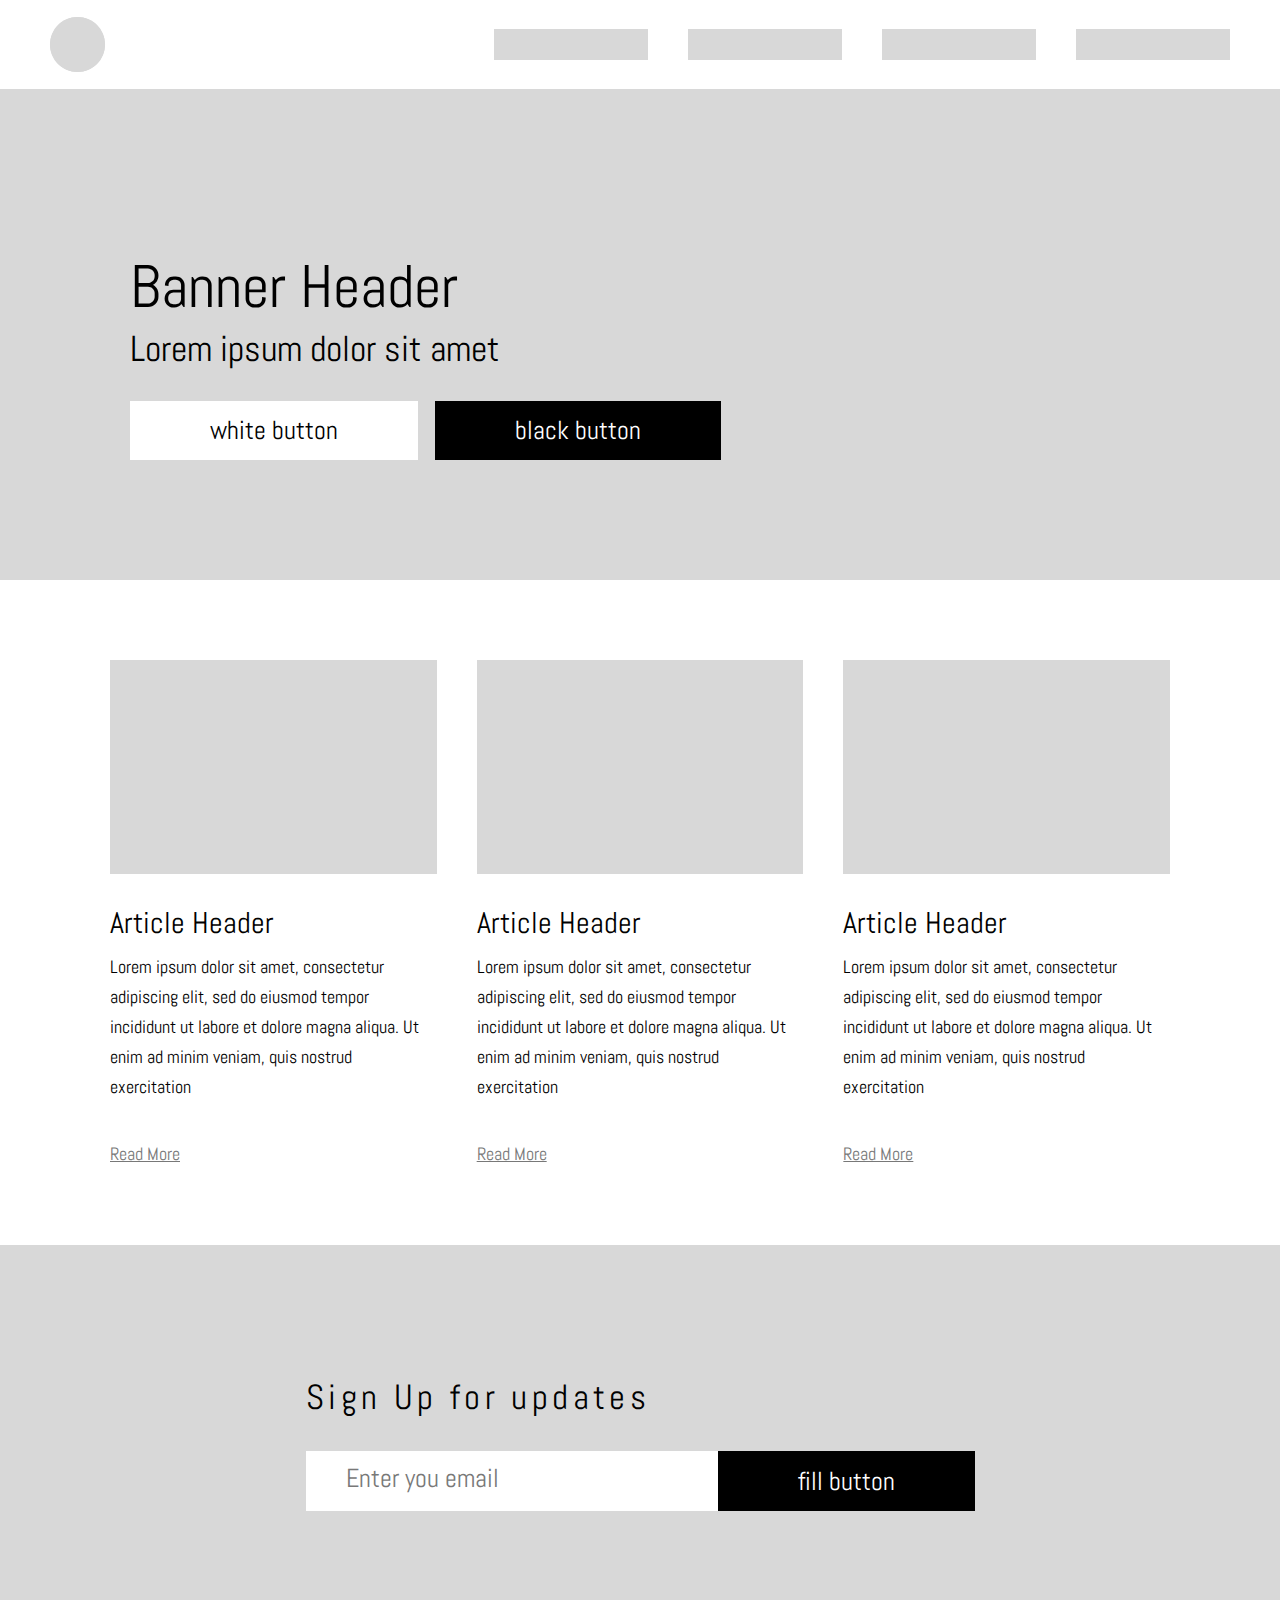
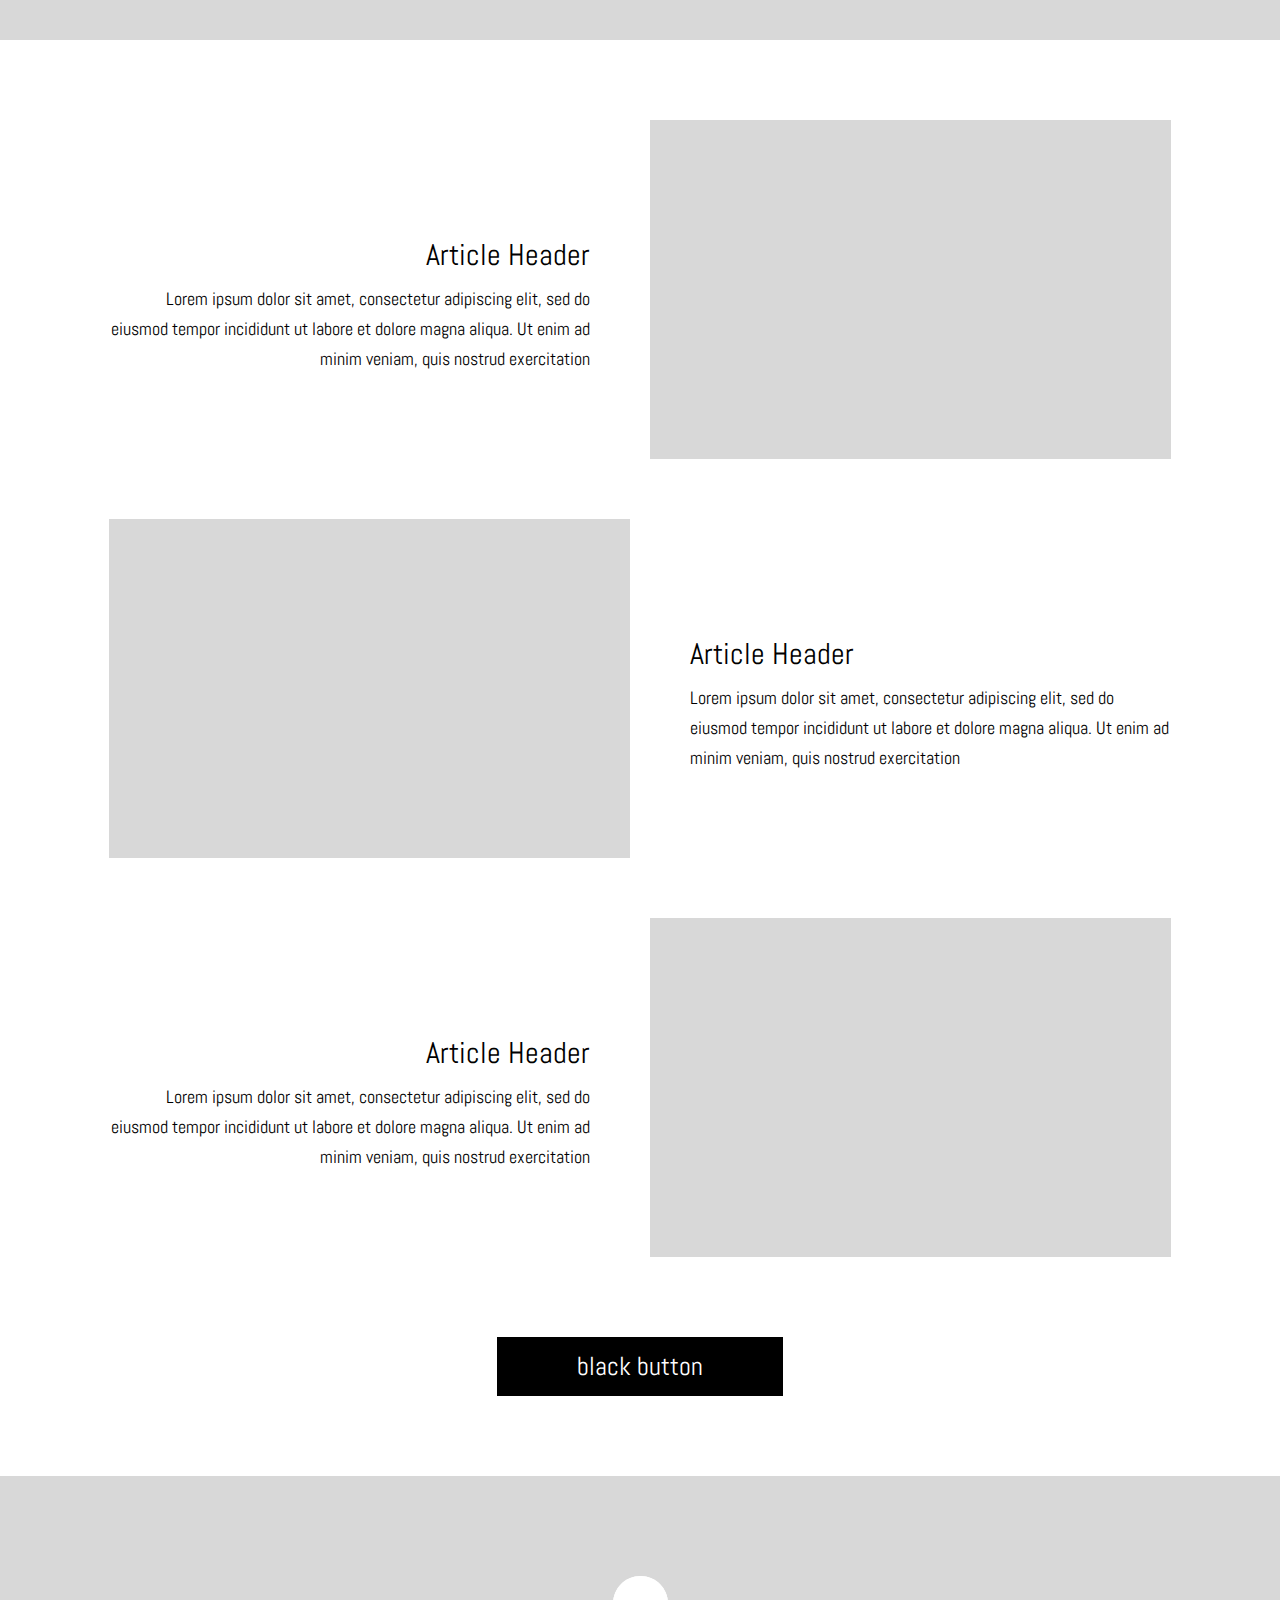
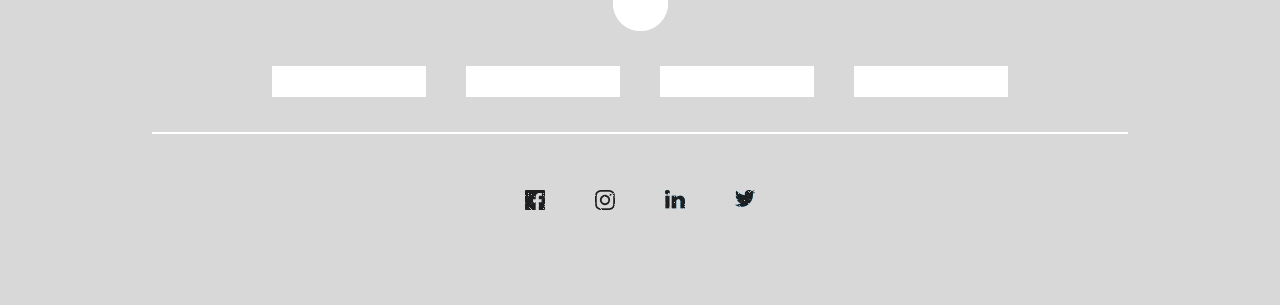
<file: html/index.html>
<!DOCTYPE html>
<html lang="en">
<head>
  <meta charset="UTF-8">
  <meta name="viewport" content="width=device-width, initial-scale=1.0">
  <meta http-equiv="X-UA-Compatible" content="ie=edge">
  <link href="https://fonts.googleapis.com/css?family=Abel&display=swap" rel="stylesheet">
  <link href="styles/normalize.css" rel="stylesheet">
  <link href="styles/style.css" rel="stylesheet">
  <title>Desktop</title>
</head>
<body>
<main class="page">

  <header class="header">
    <div class="logo header__logo">
      <img src="images/logo-header.svg" alt="logo">
    </div>
    <nav class="navigation">
      <ul class="navigation__list">
        <li class="navigation__item header__link"><a href="#page1" class="rectangle-link"></a></li>
        <li class="navigation__item header__link"><a href="#page2" class="rectangle-link"></a></li>
        <li class="navigation__item header__link"><a href="#page3" class="rectangle-link"></a></li>
        <li class="navigation__item header__link"><a href="#page4" class="rectangle-link"></a></li>
      </ul>
    </nav>
  </header>

  <section id="page1" class="banner">
    <h1 class="banner__title">Banner Header</h1>
    <h2 class="banner__subtitle">Lorem ipsum dolor sit amet</h2>
      <div class="banner__buttons">
        <button class="button button_color_white">white button</button>
        <button class="button button_color_black">black button</button>
      </div>
  </section>

  <section id="page2" class="article-row">
    <div class="article-row__container">
      <article class="article-row__item">
        <div class="article-row__rectangle">
          <img src="images/Rectangle.svg" alt="article-picture" class="article-picture">
        </div>
        <h2 class="article-title">Article Header</h2>
        <p class="article-text">Lorem ipsum dolor sit amet, consectetur adipiscing elit, sed do eiusmod tempor incididunt ut labore et dolore magna aliqua. Ut enim ad minim veniam, quis nostrud exercitation</p>
        <a href="#" class="text-link">Read More</a>
      </article>
      <article class="article-row__item">
        <div class="article-row__rectangle">
          <img src="images/Rectangle.svg" alt="article-picture" class="article-picture">
        </div>
        <h2 class="article-title">Article Header</h2>
        <p class="article-text">Lorem ipsum dolor sit amet, consectetur adipiscing elit, sed do eiusmod tempor incididunt ut labore et dolore magna aliqua. Ut enim ad minim veniam, quis nostrud exercitation</p>
        <a href="#" class="text-link">Read More</a>
      </article>
      <article class="article-row__item">
        <div class="article-row__rectangle">
          <img src="images/Rectangle.svg" alt="article-picture" class="article-picture">
        </div>
        <h2 class="article-title">Article Header</h2>
        <p class="article-text">Lorem ipsum dolor sit amet, consectetur adipiscing elit, sed do eiusmod tempor incididunt ut labore et dolore magna aliqua. Ut enim ad minim veniam, quis nostrud exercitation</p>
        <a href="#" class="text-link">Read More</a>
      </article>
    </div>
  </section>

  <section id="page3" class="middle-section">
    <form method="post" action="" class="form">
      <h2 class="form__title">Sign Up for updates</h2>
      <div class="form__container">
        <input id="user-email" type="email" placeholder="Enter you email" class="form__item">
        <button type="submit" class="button middle-section__button button_color_black">fill button</button>
      </div>
    </form>
  </section>

  <section id="page4" class="article-column">
    <div class="article-column__container">
      <article class="article-column__item">
        <div class="article-column__article">
          <h2 class="article-title">Article Header</h2>
          <p class="article-text">Lorem ipsum dolor sit amet, consectetur adipiscing elit, sed do eiusmod tempor incididunt ut labore et dolore magna aliqua. Ut enim ad minim veniam, quis nostrud exercitation</p>
        </div>
        <div class="article-column_rectangle">
          <img src="images/Rectangle.svg" alt="article-picture" class="article-picture">
        </div>
      </article>
      <article class="article-column__item">
        <div class="article-column_rectangle">
          <img src="images/Rectangle.svg" alt="article-picture" class="article-picture">
        </div>
        <div class="article-column__article">
          <h2 class="article-title">Article Header</h2>
          <p class="article-text">Lorem ipsum dolor sit amet, consectetur adipiscing elit, sed do eiusmod tempor incididunt ut labore et dolore magna aliqua. Ut enim ad minim veniam, quis nostrud exercitation</p>
        </div>
      </article>
      <article class="article-column__item">
        <div class="article-column__article">
          <h2 class="article-title">Article Header</h2>
          <p class="article-text">Lorem ipsum dolor sit amet, consectetur adipiscing elit, sed do eiusmod tempor incididunt ut labore et dolore magna aliqua. Ut enim ad minim veniam, quis nostrud exercitation</p>
        </div>
        <div class="article-column_rectangle">
          <img src="images/Rectangle.svg" alt="article-picture" class="article-picture">
        </div>
      </article>
    </div>
    <button class="button button_color_black">black button</button>
  </section>

  <footer class="footer">
    <div class="logo footer__logo">
      <img src="images/logo-footer.svg" alt="logo">
    </div>
    <div class="navigation">
      <ul class="navigation__list footer__navigation">
        <li class="navigation__item footer__link"><a href="#page1" class="rectangle-link"></a></li>
        <li class="navigation__item footer__link"><a href="#page2" class="rectangle-link"></a></li>
        <li class="navigation__item footer__link"><a href="#page3" class="rectangle-link"></a></li>
        <li class="navigation__item footer__link"><a href="#page4" class="rectangle-link"></a></li>
      </ul>
    </div>
    <div class="navigation">
      <ul class="navigation__list footer__social-links">
        <li class="navigation__item"><a href="https://www.facebook.com" class="footer__social-link"><img src="images/facebook.svg" alt="" class="social-icon"></a></li>
        <li class="navigation__item"><a href="https://www.instagram.com" class="footer__social-link"><img src="images/instagram.svg" alt="" class="social-icon"></a></li>
        <li class="navigation__item"><a href="https://www.linkedin.com" class="footer__social-link"><img src="images/linkedin.svg" alt="" class="social-icon"></a></li>
        <li class="navigation__item"><a href="https://www.twitter.com" class="footer__social-link"><img src="images/twitter.svg" alt="" class="social-icon"></a></li>
      </ul>
    </div>
  </footer>

</main>
</body>
</html>
</file>
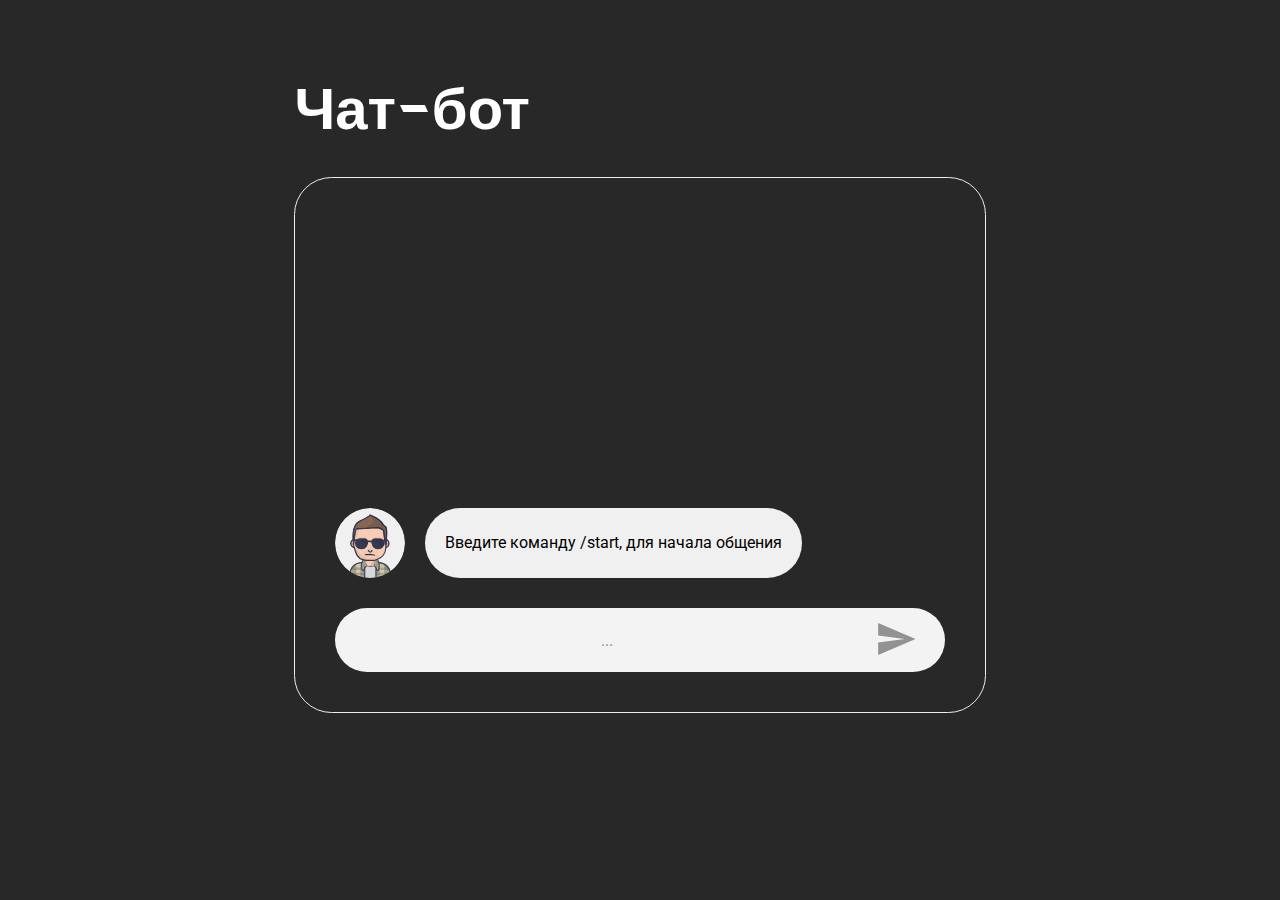
<file: вступительное задание по JavaScript/index.html>
<!DOCTYPE html>
<html lang="ru">

<head>
  <meta charset="UTF-8">
  <meta name="viewport" content="width=device-width, initial-scale=1.0">
  <link href="styles/normalize.css" rel="stylesheet">
  <link href="https://fonts.googleapis.com/css2?family=Halant:wght@400;700&family=Roboto&display=swap" rel="stylesheet">
  <link href="styles/style.css" rel="stylesheet">
  <title>Chat-bot</title>
</head>

<body class="page">

  <div class="container">
    <h1 class="title">Чат-бот</h1>
    <div class="chat-container">
      <div class="chat-log">

      </div>
      <form class="input start numbers" name="message">
        <input type="text" name="text" placeholder="..." class="input-zone">
        <button class="button" disabled></button>
      </form>
    </div>
  </div>

  <script src="scripts/script.js"></script>
  </body>

</html>
</file>
<file: html/styles/style.css>
* {
  margin: 0;
  box-sizing: border-box;
  font-style: normal;
  font-weight: normal;
}

.page {
  background-color: #fff;
  font-family: 'Abel', sans-serif;
}

.navigation__list {
  list-style-type: none;
  padding: 0;
  display: flex;
  justify-content: space-between;
  flex-wrap: wrap;
}

.navigation__item {
  padding: 0;
  margin: 0;
  margin: 5px 20px;
}

.navigation__item:last-of-type {
  margin-right: 0;
}

.navigation__item:first-of-type {
  margin-left: 0;
}

.header {
  display: flex;
  justify-content: space-between;
  padding: 17px 40px;
  align-items: center;
  position: relative;
  min-height: 89px;
  background: #fff;
}

.logo {
  width: 55px;
  height: 55px;
  border-radius: 50%;
  margin: 0 10px;
}

.header__logo {
  left: 50px;
  top: 17px;
  bottom: 17px;
  background: #D8D8D8;
}

.navigation {
  display: flex;
  justify-content: space-between;
  margin: 0 10px;
}

.rectangle-link {
  width: 154px;
  height: 31px;
  display: block;
}

.header__link {
  background: #D8D8D8;
}

.link:last-of-type {
  margin-right: 0;
}

.banner {
  display: flex;
  flex-direction: column;
  align-content: center;
  min-height: 450px;
  background-color: #d8d8d8;
  padding: 120px 130px;
}

.banner__title {
  max-width: 330px;
  margin-bottom: 0;
  font-size: 60px;
  line-height: 76px;
}

.banner__subtitle {
  max-width: 375px;
  height: 46px;
  margin-top: 1px;
  font-size: 36px;
  line-height: 46px;
}

.banner__buttons {
  display: flex;
  justify-content: space-between;
  max-width: 591px;
  margin-top: 29px;
  flex-wrap: wrap;
}

.button {
  padding: 13px 80px;
  font-size: 26px;
  line-height: 33px;
  border: none;
  cursor: pointer;
}

.button_color_white {
  background-color: #fff;
}

.button_color_black {
  background-color: #000;
  color: #fff;
}

.article-picture {
  width: 100%;
  height: 100%;
}

.article-row {
  display: flex;
  justify-content: center;
  padding: 80px 110px;
}

.article-row__container{
  display: flex;
  justify-content: space-between;
}

.article-row__item {
  display: flex;
  flex-direction: column;
  margin-right: 40px;
}

.article-row__item:last-of-type {
  margin-right: 0;
}

.article-row__rectangle {
  background-color: #d8d8d8;
  max-width: 380px;
  height: auto;
}

.article-title {
  margin-top: 30px;
  font-size: 30px;
  line-height: 38px;
}

.article-text {
  margin-top: 10px;
  font-size: 18px;
  line-height: 30px;
}

.text-link {
  margin-top: 40px;
  font-size: 18px;
  line-height: 23px;
  text-decoration-line: underline;
  color: #787878;
}

.middle-section {
  display: flex;
  align-items: center;
  justify-content: center;
  flex-direction: column;
  min-height: 395px;
  background-color: #d8d8d8;
}

.form__container {
  display: flex;
  justify-content: space-around;
  margin-top: 30px;
}

.form__title {
  max-width: 345px;
  font-size: 35px;
  line-height: 47px;
  text-align: center;
  letter-spacing: 4.375px;
}

.form__item {
  width: 412px;
  height: 60px;
  padding-left: 40px;
  border: none;
}

.form__item::placeholder {
  font-size: 26px;
  line-height: 33px;
  color: #787878;
}

.form__item::-webkit-input-placeholder {
  font-size: 26px;
  line-height: 21px;
  color: #787878;
}

.form__item::-moz-placeholder {
  font-size: 26px;
  line-height: 55px;
  color: #787878;
}

.form__item::-ms-input-placeholder {
  font-size: 26px;
  line-height: 33px;
  color: #787878;
}

.article-column {
  display: flex;
  flex-direction: column;
  align-items: center;
  justify-content: center;
  padding-top: 80px;
  padding-bottom: 80px;
}

.article-column__container{
  display: flex;
  flex-direction: column;
  justify-content: space-between;
  margin-bottom: 80px;
}

.article-column__item {
  display: flex;
  justify-content: space-between;
  margin-bottom: 60px;
}

.article-column__item:last-of-type {
  margin-bottom: 0;
}

.article-column__article {
  display: flex;
  flex-direction: column;
  justify-content: center;
  text-align: end;
  max-width: 541px;
  width: 37.57vw;
  margin-right: 60px;
}

.article-column__article:nth-of-type(2n) {
  margin-right: 0;
  margin-left: 60px;
  text-align: start;
}

.article-column_rectangle {
  width: 40.7vw;
  max-width: 586px;
  height: auto;
  background-color: #d8d8d8;
}

.footer {
  position: relative;
  display: flex;
  flex-direction: column;
  min-height: 415px;
  align-items: center;
  background-color: #d8d8d8;
  padding: 100px 50px;
}

.footer__logo {
  background-color: #fff;
}

.footer__navigation {
  padding: 30px 120px;
  border-bottom: 2px solid #fff;
}

.footer__link {
  background-color: #fff;
}

.footer__social-links {
  width: 230px;
  height: 20px;
  margin-top: 51px;
}

.footer__social-link {
  width: 20px;
  height: 20px;
}

.social-icon {
  width: 100%;
  height: auto;
}
</file>
<file: вступительное задание по JavaScript/styles/style.css>
@-webkit-keyframes dot {
  0% {
      opacity: 0;
  }
  50% {
      opacity: 0;
  }
  100% {
      opacity: 1;
  }
}

@keyframes dot {
  0% {
      opacity: 0;
  }
  50% {
      opacity: 0;
  }
  100% {
      opacity: 1;
  }
}

.dot-one {
  opacity: 0;
  -webkit-animation: dot 1s infinite;
  -webkit-animation-delay: 0s;
  animation: dot 1.3s infinite;
  animation-delay: -0.5s;
}

.dot-two {
  opacity: 0;
  -webkit-animation: dot 1s infinite;
  -webkit-animation-delay: 0.2s;
  animation: dot 1.3s infinite;
  animation-delay: -0.3s;
}

.dot-three {
  opacity: 0;
  -webkit-animation: dot 1s infinite;
  -webkit-animation-delay: 0.3s;
  animation: dot 1.3s infinite;
  animation-delay: -0.1s;
}

*{
  margin: 0;
  box-sizing: border-box;
}

.page {
  background-color: #282828;
  font-family: 'Halant', Arial, sans-serif;
  padding: 66px 23vw 89px 23vw;
  margin: 0 auto;
}

.container {
  display: flex;
  flex-direction: column;
  margin: 0 auto;
  max-width: 700px;
}

.title {
  font-style: normal;
  font-weight: bold;
  font-size: 58px;
  line-height: 91px;
  color: #fff;
  margin: 0;
}

.chat-container {
  display: flex;
  flex-direction: column;
  align-items: center;
  margin-top: 20px;
  border: 1px solid #ededed;
  border-radius: 37.5px;
  padding: 0 40px 40px 40px;
}

.chat-log {
  width: 100%;
  height: 400px;
  display: flex;
  flex-direction: column-reverse;
  overflow: scroll;
  -webkit-overflow-scrolling: touch;
}

.weather {
  display: flex;
  flex-direction: column;
  min-height: 70px;
  min-width: 300px;
  max-width: 80%;
  justify-content: space-between;
  align-items: center;
  background-color: #87CEEB;
  font-family: 'Roboto', Arial, sans-serif;
  color: #282828;
  border-radius: 37.5px;
  padding: 15px 15px 0;
}

.weather__container {
  display: flex;
  align-items: center;
  justify-content: space-between;
}

.weather__title {
  text-align: center;
  margin-bottom: 10px;
}

.weather__degrees {
  margin-right: 10px;
}

.weather__icon {
  width: 80px;
  height: 80px;
  background-size: contain;
}

.input {
  display: flex;
  align-items: center;
  justify-content: space-between;
  width: 100%;
  min-height: 64px;
  margin-top: 30px;
  background-color: #f3f3f3;
  border-radius: 32px;
  padding: 15px 30px;
}

.start {
  display: flex;
  align-items: center;
  justify-content: space-between;
  width: 100%;
  min-height: 64px;
  margin-top: 30px;
  background-color: #f3f3f3;
  border-radius: 32px;
  padding: 15px 30px;
}

.numbers {
  display: flex;
  align-items: center;
  justify-content: space-between;
  width: 100%;
  min-height: 64px;
  margin-top: 30px;
  background-color: #f3f3f3;
  border-radius: 32px;
  padding: 15px 30px;
}

.conversation {
  display: flex;
  align-items: center;
  justify-content: space-between;
  width: 100%;
  min-height: 64px;
  margin-top: 30px;
  background-color: #f3f3f3;
  border-radius: 32px;
  padding: 15px 30px;
}

.button {
  background-image: url("../images/button.svg");
  background-repeat: no-repeat;
  background-size: contain;
  width: 39.96px;
  height: 34.25px;
  background-color: #f3f3f3;
  border: none;
  outline: none;
}

.button_is-active {
  background-image: url("../images/button-active.svg");
  cursor: pointer;
}

.button_is-active:hover {
  opacity: .7;
}

.input-zone {
  width: 100%;
  max-height: 25px;
  margin-right: 30px;
  font-style: normal;
  font-weight: normal;
  font-size: 16px;
  line-height: 25px;
  font-family: 'Roboto', Arial, sans-serif;
  background-color: #f3f3f3;
  border: none;
  outline: none;
}

.input-zone::placeholder {
  color: #929292;
  background-color: #f3f3f3;
  border: none;
  text-align: center;
}

.answer {
  display: flex;
  align-items: flex-start;
  margin-top: 30px;
  flex-shrink:0;
}

.userpic {
  display: inline-block;
  background-size: contain;
  background-repeat: no-repeat;
  width: 70px;
  height: 70px;
  margin-right: 20px;
  border-radius: 50%;
  border: none;
}

.client-pic {
  background-image: url("../images/clientpic.svg");
}

.bot-pic {
  background-image: url("../images/botpic.svg");
}

.text {
  display: inline-block;
  border-radius: 35px;
  min-height: 70px;
  min-width: 100px;
  max-width: 80%;
  padding: 20px 20px;
  font-family: 'Roboto', Arial, sans-serif;
  line-height: 30px;
  font-size: 16px;
  color: #000;
  overflow-wrap: break-word;
}

.client-text {
  background-color: #F9C35B;
}

.bot-text {
  background-color: #F1F0F0;
}

@media screen and (max-width: 1024px) {
  html {
    height: 100%;
  }

  .page {
    overflow: hidden;
    padding: 0;
    height: 100%;
  }

  .container {
    max-width: 100%;
    height: 100%;
  }

  .title {
    display: inline-block;
    width: 100%;
    padding: 20px 20px;
    font-size: 32px;
    line-height: 30px;
    background-color: #282828;
    color: #fff;
    z-index: 2;
    flex: 0 0 auto;
  }

  .chat-container {
    margin: 0;
    padding: 0;
    border: none;
    flex: 1 0 auto;
    border-radius: 0;
  }

  .chat-log {
    padding: 0 20px;
    height: 150px;
    flex: 1 0 auto;
  }

  .input {
    padding: 15px 20px;
    border-radius: 0;
  }

  .numbers {
    padding: 15px 20px;
    border-radius: 0;
  }

  .start {
    padding: 15px 20px;
    border-radius: 0;
  }

  .button {
    width: 39px;
    height: 34px;
  }

  .input-zone {
    min-height: 25px;
  }
}

@media screen and (max-width: 425px) {

  .client-pic {
    width: 50px;
    height: 50px;
  }

  .bot-pic {
    width: 50px;
    height: 50px;
  }

  .text {
    min-height: 50px;
    max-width: 70%;
    padding: 10px 20px;
  }

  .weather {
    min-height: 50px;
    min-width: 100px;
    max-width: 70%;
    padding: 20px 15px 0;
  }

  .weather__container {
    justify-content: center;
  }
}

@media screen and (max-width: 320px) {
  .weather__icon {
    width: 50px;
    height: 50px;
  }

  .weather__main {
    max-width: 80px;
  }
}
</file>
